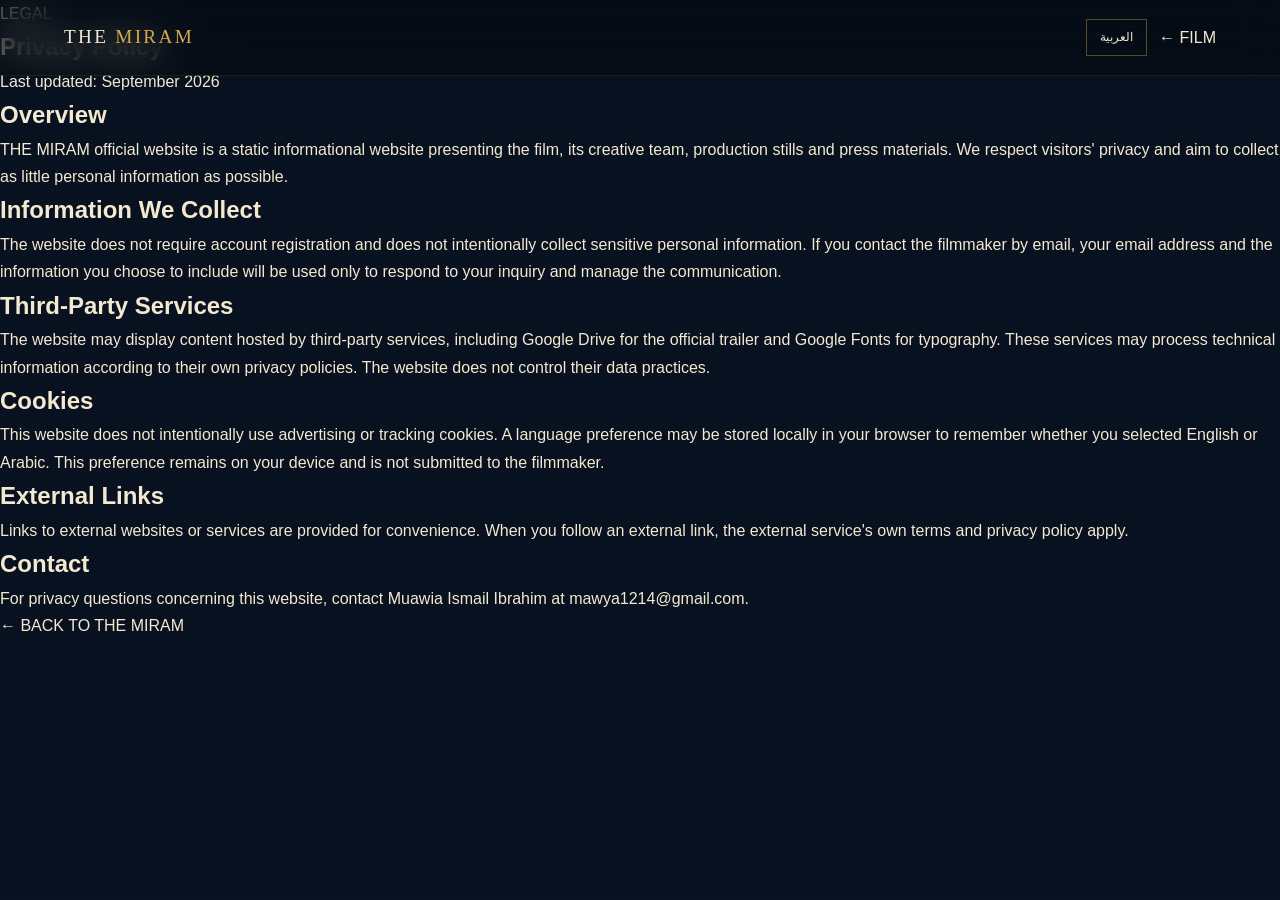
<file: privacy.html>
<!DOCTYPE html><html lang="en" dir="ltr"><head><meta charset="UTF-8"><meta name="viewport" content="width=device-width,initial-scale=1"><meta name="description" content="THE MIRAM privacy policy."><title>Privacy Policy | THE MIRAM</title><link rel="preconnect" href="https://fonts.googleapis.com"><link rel="preconnect" href="https://fonts.gstatic.com" crossorigin><link href="https://fonts.googleapis.com/css2?family=Cinzel:wght@500;600;700&family=Inter:wght@400;500;600;700&family=Noto+Kufi+Arabic:wght@400;500;600;700&display=swap" rel="stylesheet"><link rel="stylesheet" href="style.css"></head><body class="policy"><header class="site-header"><a class="brand" href="index.html">THE <span>MIRAM</span></a><div class="actions"><button id="langBtn">العربية</button><a class="back" href="index.html">← FILM</a></div></header><main><section class="policy-hero"><p class="kicker">LEGAL</p><h1 data-en="Privacy Policy" data-ar="سياسة الخصوصية">Privacy Policy</h1><p class="updated" data-en="Last updated: September 2026" data-ar="آخر تحديث: سبتمبر 2026">Last updated: September 2026</p></section><article class="policy-content"><h2 data-en="Overview" data-ar="نظرة عامة">Overview</h2><p data-en="THE MIRAM official website is a static informational website presenting the film, its creative team, production stills and press materials. We respect visitors' privacy and aim to collect as little personal information as possible." data-ar="الموقع الرسمي لفيلم «ميرام» هو موقع معلوماتي ثابت يعرض الفيلم وفريقه الإبداعي وصوراً من الإنتاج ومواد صحفية. نحترم خصوصية الزوار ونهدف إلى جمع أقل قدر ممكن من المعلومات الشخصية.">THE MIRAM official website is a static informational website presenting the film, its creative team, production stills and press materials. We respect visitors' privacy and aim to collect as little personal information as possible.</p><h2 data-en="Information We Collect" data-ar="المعلومات التي نجمعها">Information We Collect</h2><p data-en="The website does not require account registration and does not intentionally collect sensitive personal information. If you contact the filmmaker by email, your email address and the information you choose to include will be used only to respond to your inquiry and manage the communication." data-ar="لا يتطلب الموقع إنشاء حساب ولا يجمع عمداً معلومات شخصية حساسة. إذا تواصلت مع صانع الفيلم عبر البريد الإلكتروني، فسيتم استخدام عنوان بريدك والمعلومات التي تختار إرسالها فقط للرد على استفسارك وإدارة التواصل.">The website does not require account registration and does not intentionally collect sensitive personal information. If you contact the filmmaker by email, your email address and the information you choose to include will be used only to respond to your inquiry and manage the communication.</p><h2 data-en="Third-Party Services" data-ar="خدمات الجهات الخارجية">Third-Party Services</h2><p data-en="The website may display content hosted by third-party services, including Google Drive for the official trailer and Google Fonts for typography. These services may process technical information according to their own privacy policies. The website does not control their data practices." data-ar="قد يعرض الموقع محتوى مستضافاً لدى خدمات تابعة لجهات خارجية، بما في ذلك Google Drive للإعلان الرسمي وGoogle Fonts للخطوط. وقد تعالج هذه الخدمات معلومات تقنية وفق سياسات الخصوصية الخاصة بها. ولا يتحكم الموقع في ممارسات البيانات الخاصة بها.">The website may display content hosted by third-party services, including Google Drive for the official trailer and Google Fonts for typography. These services may process technical information according to their own privacy policies. The website does not control their data practices.</p><h2 data-en="Cookies" data-ar="ملفات تعريف الارتباط">Cookies</h2><p data-en="This website does not intentionally use advertising or tracking cookies. A language preference may be stored locally in your browser to remember whether you selected English or Arabic. This preference remains on your device and is not submitted to the filmmaker." data-ar="لا يستخدم هذا الموقع عمداً ملفات تعريف ارتباط للإعلانات أو التتبع. قد يتم تخزين تفضيل اللغة محلياً في متصفحك لتذكر اختيارك للإنجليزية أو العربية. يبقى هذا التفضيل على جهازك ولا يتم إرساله إلى صانع الفيلم.">This website does not intentionally use advertising or tracking cookies. A language preference may be stored locally in your browser to remember whether you selected English or Arabic. This preference remains on your device and is not submitted to the filmmaker.</p><h2 data-en="External Links" data-ar="الروابط الخارجية">External Links</h2><p data-en="Links to external websites or services are provided for convenience. When you follow an external link, the external service's own terms and privacy policy apply." data-ar="تُوفر الروابط إلى المواقع أو الخدمات الخارجية للتسهيل. عند الانتقال إلى رابط خارجي، تسري شروط وسياسة الخصوصية الخاصة بالخدمة الخارجية.">Links to external websites or services are provided for convenience. When you follow an external link, the external service's own terms and privacy policy apply.</p><h2 data-en="Contact" data-ar="التواصل">Contact</h2><p data-en="For privacy questions concerning this website, contact Muawia Ismail Ibrahim at mawya1214@gmail.com." data-ar="للاستفسارات المتعلقة بخصوصية هذا الموقع، يمكن التواصل مع معاوية إسماعيل إبراهيم عبر البريد: mawya1214@gmail.com.">For privacy questions concerning this website, contact Muawia Ismail Ibrahim at mawya1214@gmail.com.</p><a class="policy-back" href="index.html">← BACK TO THE MIRAM</a></article></main><script src="script.js"></script></body></html>
</file>
<file: style.css>
:root {
    --midnight: #07111f;
    --deep-indigo: #101d35;

    --ivory: #f4e9d0;
    --gold: #d6a84f;
    --amber: #f0b35a;

    --blue: #4d7fa8;
    --sand: #b9a889;

    --white: #ffffff;
    --muted: #aeb8c5;

    --black: #03070d;

    --max-width: 1180px;
    --transition: 0.35s ease;
}


/* =========================
   RESET
========================= */

* {
    margin: 0;
    padding: 0;
    box-sizing: border-box;
}

html {
    scroll-behavior: smooth;
    width: 100%;
    overflow-x: hidden;
}

body {
    width: 100%;
    max-width: 100%;
    min-height: 100vh;

    background: var(--midnight);
    color: var(--ivory);

    font-family: Arial, Helvetica, sans-serif;
    line-height: 1.7;

    overflow-x: hidden;
}

body::before {
    content: "";
    position: fixed;
    inset: 0;

    pointer-events: none;
    z-index: 9998;

    opacity: 0.035;

    background-image:
        repeating-linear-gradient(
            0deg,
            rgba(255,255,255,0.5) 0px,
            transparent 1px,
            transparent 3px
        );
}

a {
    color: inherit;
    text-decoration: none;
}

button {
    font: inherit;
}

img {
    max-width: 100%;
    height: auto;
    display: block;
}

h1,
h2,
h3,
p,
span,
strong,
small,
a {
    max-width: 100%;
}

p {
    overflow-wrap: break-word;
    word-wrap: break-word;
}


/* =========================
   LOADER
========================= */

#loader {
    position: fixed;
    inset: 0;

    background: var(--black);

    z-index: 10000;

    display: flex;
    justify-content: center;
    align-items: center;

    transition:
        opacity 0.8s ease,
        visibility 0.8s ease;
}

#loader.loaded {
    opacity: 0;
    visibility: hidden;
}

.loader-content,
.loader-inner {
    text-align: center;
    width: 90%;
}

.loader-title {
    font-family: Georgia, serif;

    font-size: clamp(2rem, 7vw, 5rem);

    letter-spacing: 0.15em;

    overflow-wrap: break-word;
}

.loader-title span {
    color: var(--gold);
}

.loader-line {
    width: 100px;
    height: 1px;

    background: var(--gold);

    margin: 20px auto;

    animation:
        loaderLine 1.5s infinite alternate;
}

.loader-sub,
.loader-subtitle {
    font-size: 0.65rem;
    letter-spacing: 0.25em;
    color: var(--sand);
}

@keyframes loaderLine {

    from {
        transform: scaleX(0.3);
        opacity: 0.3;
    }

    to {
        transform: scaleX(1);
        opacity: 1;
    }
}


/* =========================
   SCROLL PROGRESS
========================= */

#scrollProgress {
    position: fixed;

    top: 0;
    left: 0;

    height: 3px;
    width: 0;

    background:
        linear-gradient(
            90deg,
            var(--blue),
            var(--gold),
            var(--amber)
        );

    z-index: 10001;
}


/* =========================
   HEADER
========================= */

.site-header {
    position: fixed;

    top: 0;
    left: 0;

    width: 100%;
    height: 76px;

    z-index: 1000;

    display: flex;
    align-items: center;
    justify-content: space-between;

    padding: 0 5%;

    background: rgba(3,7,13,0.45);

    backdrop-filter: blur(18px);
    -webkit-backdrop-filter: blur(18px);

    border-bottom:
        1px solid rgba(214,168,79,0.1);

    transition: var(--transition);
}

.site-header.scrolled {
    background: rgba(7,17,31,0.95);

    box-shadow:
        0 10px 40px rgba(0,0,0,0.3);
}

.brand {
    font-family: Georgia, serif;

    font-size: 1.2rem;

    letter-spacing: 0.12em;

    white-space: nowrap;

    flex-shrink: 0;
}

.brand span {
    color: var(--gold);
}

nav {
    display: flex;

    align-items: center;

    gap: 22px;

    min-width: 0;
}

nav a {
    position: relative;

    font-size: 0.72rem;

    letter-spacing: 0.1em;

    color:
        rgba(244,233,208,0.75);

    transition: var(--transition);

    white-space: nowrap;
}

nav a::after {
    content: "";

    position: absolute;

    left: 0;
    bottom: -8px;

    width: 0;
    height: 1px;

    background: var(--gold);

    transition: var(--transition);
}

nav a:hover,
nav a.active {
    color: var(--ivory);
}

nav a:hover::after,
nav a.active::after {
    width: 100%;
}

.header-actions,
.actions {
    display: flex;

    align-items: center;

    gap: 12px;

    flex-shrink: 0;
}

.language-btn,
#langBtn {
    border:
        1px solid rgba(214,168,79,0.4);

    background: transparent;

    color: var(--ivory);

    padding: 8px 13px;

    cursor: pointer;

    font-size: 0.72rem;

    transition: var(--transition);

    white-space: nowrap;
}

.language-btn:hover,
#langBtn:hover {
    background: var(--gold);
    color: var(--black);
}

.menu-btn,
#menuBtn.menu {
    display: none;

    border: 0;

    background: transparent;

    color: var(--ivory);

    font-size: 1.7rem;

    cursor: pointer;

    line-height: 1;
}


/* =========================
   HERO
========================= */

.hero {
    position: relative;

    min-height: 100svh;

    width: 100%;
    max-width: 100%;

    display: flex;
    align-items: center;

    background:
        linear-gradient(
            90deg,
            rgba(3,7,13,0.9) 0%,
            rgba(3,7,13,0.62) 42%,
            rgba(3,7,13,0.25) 100%
        ),
        url("assets/hero.jpeg");

    background-size: cover;

    background-position:
        center center;

    background-repeat: no-repeat;

    overflow: hidden;
}

.hero-overlay {
    position: absolute;

    inset: 0;

    background:
        linear-gradient(
            180deg,
            rgba(7,17,31,0.25),
            transparent 35%,
            rgba(3,7,13,0.9)
        );

    pointer-events: none;
}

.hero-vignette {
    position: absolute;

    inset: 0;

    box-shadow:
        inset 0 0 180px rgba(0,0,0,0.85);

    pointer-events: none;
}

.hero-content {
    position: relative;

    z-index: 2;

    width: min(
        var(--max-width),
        90%
    );

    max-width: 100%;

    margin: auto;

    padding-top: 80px;

    min-width: 0;
}

.eyebrow {
    color: var(--gold);

    font-size: 0.7rem;

    letter-spacing: 0.28em;

    margin-bottom: 20px;

    overflow-wrap: anywhere;
}


/* IMPORTANT:
   The English film title remains LTR
   even when the website is Arabic.
*/

.hero h1 {
    font-family: Georgia, serif;

    font-size:
        clamp(4rem, 10vw, 9rem);

    font-weight: 400;

    line-height: 0.88;

    letter-spacing: -0.03em;

    text-shadow:
        0 15px 50px rgba(0,0,0,0.7);

    max-width: 100%;

    overflow-wrap: break-word;

    word-break: normal;

    direction: ltr;

    text-align: left;
}

.hero h1 span {
    color: var(--gold);
}

.hero-tagline {
    margin-top: 28px;

    max-width: 750px;

    font-size:
        clamp(0.8rem, 2vw, 1.1rem);

    letter-spacing: 0.25em;

    color: var(--ivory);

    overflow-wrap: break-word;
}

.hero-meta {
    display: flex;

    flex-wrap: wrap;

    gap: 10px 15px;

    align-items: center;

    margin-top: 24px;

    color: var(--sand);

    font-size: 0.68rem;

    letter-spacing: 0.15em;

    max-width: 100%;
}

.hero-meta i {
    width: 3px;
    height: 3px;

    min-width: 3px;

    border-radius: 50%;

    background: var(--gold);
}

.hero-buttons {
    display: flex;

    gap: 14px;

    margin-top: 35px;

    flex-wrap: wrap;

    max-width: 100%;
}

.btn {
    display: inline-flex;

    align-items: center;
    justify-content: center;

    min-height: 48px;

    padding:
        0 24px;

    font-size: 0.7rem;

    letter-spacing: 0.13em;

    transition: var(--transition);

    max-width: 100%;
}

.btn-primary {
    background: var(--gold);

    color: var(--black);
}

.btn-primary:hover {
    background: var(--amber);

    transform: translateY(-3px);

    box-shadow:
        0 12px 35px
        rgba(214,168,79,0.3);
}

.btn-outline,
.btn-secondary {
    border:
        1px solid
        rgba(244,233,208,0.5);

    color: var(--ivory);

    background:
        rgba(0,0,0,0.12);
}

.btn-outline:hover,
.btn-secondary:hover {
    border-color: var(--gold);

    color: var(--gold);

    transform: translateY(-3px);
}

.hero-credit {
    margin-top: 70px;

    font-size: 0.65rem;

    letter-spacing: 0.14em;

    color: var(--sand);

    max-width: 100%;

    overflow-wrap: break-word;
}

.hero-credit strong {
    display: block;

    margin-top: 7px;

    color: var(--ivory);

    font-weight: 500;

    overflow-wrap: break-word;
}

.scroll-indicator,
.hero-scroll {
    position: absolute;

    bottom: 30px;

    right: 5%;

    z-index: 3;

    display: flex;

    align-items: center;

    gap: 15px;

    color: var(--sand);

    font-size: 0.6rem;

    letter-spacing: 0.15em;
}

.scroll-line {
    width: 60px;
    height: 1px;

    background: var(--gold);
}


/* =========================
   SECTIONS
========================= */

.section {
    position: relative;

    padding: 120px 5%;

    width: 100%;

    max-width: 100%;

    overflow: hidden;

    box-sizing: border-box;
}

.container {
    width: min(
        var(--max-width),
        90%
    );

    max-width: 100%;

    margin: auto;
}

.section-heading {
    display: grid;

    grid-template-columns:
        80px 1fr;

    gap: 30px;

    margin-bottom: 70px;

    min-width: 0;
}

.section-number {
    font-family: Georgia, serif;

    font-size: 1rem;

    color: var(--gold);

    letter-spacing: 0.1em;

    padding-top: 8px;
}

.section-label {
    display: block;

    color: var(--gold);

    font-size: 0.65rem;

    letter-spacing: 0.25em;

    margin-bottom: 12px;

    overflow-wrap: break-word;
}

.section-heading h2 {
    font-family: Georgia, serif;

    font-size:
        clamp(2rem, 4vw, 3.7rem);

    font-weight: 400;

    line-height: 1.1;

    max-width: 800px;

    overflow-wrap: break-word;

    word-break: normal;
}


/* =========================
   FILM
========================= */

.film-section {
    background:
        radial-gradient(
            circle at 80% 20%,
            rgba(77,127,168,0.12),
            transparent 30%
        ),
        var(--midnight);
}

.film-grid {
    display: grid;

    grid-template-columns:
        1.35fr 0.65fr;

    gap: 90px;

    min-width: 0;
}

.film-copy,
.film-text {
    max-width: 750px;
    min-width: 0;
}

.film-copy p,
.film-text p {
    color: var(--muted);

    margin-bottom: 22px;

    font-size: 1rem;

    overflow-wrap: break-word;
}

.film-copy .lead,
.film-text .lead {
    font-family: Georgia, serif;

    font-size: 1.45rem;

    color: var(--ivory);

    line-height: 1.5;
}

.film-facts {
    border-top:
        1px solid
        rgba(244,233,208,0.12);

    min-width: 0;
}

.fact {
    display: flex;

    flex-wrap: wrap;

    justify-content: space-between;

    align-items: baseline;

    gap: 8px 20px;

    padding: 18px 0;

    border-bottom:
        1px solid
        rgba(244,233,208,0.12);
}

.fact span,
.fact strong,
.fact small {
    overflow-wrap: break-word;
    min-width: 0;
}

.fact span {
    font-size: 0.62rem;

    color: var(--sand);

    letter-spacing: 0.16em;
}

.fact strong {
    font-size: 0.72rem;

    color: var(--ivory);

    letter-spacing: 0.1em;
}

.fact small {
    font-size: 0.62rem;

    color: var(--sand);

    letter-spacing: 0.14em;

    text-align: right;

    flex: 1 1 auto;
}


/* =========================
   STORY
========================= */

.story-section {
    background: var(--deep-indigo);
}

.story-layout,
.story-content {
    display: grid;

    grid-template-columns: 1fr 1fr;

    gap: 70px;

    align-items: center;

    min-width: 0;
}

.story-intro,
.story-body {
    min-width: 0;
    max-width: 100%;
}

.story-location {
    display: inline-block;

    color: var(--gold);

    font-size: 0.65rem;

    letter-spacing: 0.2em;

    margin-bottom: 15px;
}

.image-button {
    position: relative;

    display: block;

    width: 100%;

    border: 0;

    padding: 0;

    background: none;

    cursor: pointer;

    overflow: hidden;
}

.image-button img {
    width: 100%;

    aspect-ratio: 16/10;

    object-fit: cover;

    transition:
        transform 0.8s ease;
}

.image-button:hover img {
    transform: scale(1.04);
}

.image-expand {
    position: absolute;

    right: 20px;
    bottom: 20px;

    width: 45px;
    height: 45px;

    display: flex;

    justify-content: center;
    align-items: center;

    background:
        rgba(7,17,31,0.8);

    border:
        1px solid
        rgba(214,168,79,0.5);

    color: var(--gold);

    font-size: 1.5rem;
}

.story-quote,
.story-intro h3 {
    font-family: Georgia, serif;

    font-size:
        clamp(1.7rem, 3vw, 2.7rem);

    line-height: 1.3;

    color: var(--gold);

    margin-bottom: 30px;

    overflow-wrap: break-word;
}

.story-text p,
.story-body p {
    color: var(--muted);

    margin-bottom: 20px;

    overflow-wrap: break-word;
}


/* =========================
   GALLERY
========================= */

.gallery-section {
    background: var(--midnight);
}

.gallery-grid {
    display: grid;

    grid-template-columns: 2fr 1fr;

    gap: 20px;

    min-width: 0;
}

.gallery-main,
.gallery-large {
    grid-row: span 2;
}

.gallery-card {
    position: relative;

    border: 0;

    padding: 0;

    overflow: hidden;

    background: var(--black);

    cursor: pointer;

    min-height: 500px;
}

.gallery-card img {
    width: 100%;
    height: 100%;

    object-fit: cover;

    transition:
        transform 0.8s ease;
}

.gallery-card:hover img {
    transform: scale(1.05);
}

.gallery-overlay,
.gallery-caption {
    position: absolute;

    left: 0;
    right: 0;
    bottom: 0;

    padding: 35px;

    background:
        linear-gradient(
            transparent,
            rgba(0,0,0,0.9)
        );

    text-align: left;

    max-width: 100%;
}

.gallery-overlay span,
.gallery-caption span {
    display: block;

    color: var(--gold);

    font-size: 0.7rem;

    letter-spacing: 0.2em;

    overflow-wrap: break-word;
}

.gallery-overlay strong,
.gallery-caption strong {
    display: block;

    margin-top: 7px;

    font-size: 0.7rem;

    letter-spacing: 0.15em;

    overflow-wrap: break-word;
}

.visual-card,
.gallery-placeholder {
    min-height: 240px;

    padding: 35px;

    display: flex;

    align-items: center;
    justify-content: center;

    text-align: center;

    border:
        1px solid
        rgba(244,233,208,0.1);

    background:
        linear-gradient(
            145deg,
            rgba(77,127,168,0.1),
            rgba(214,168,79,0.03)
        );

    transition: var(--transition);
}

.visual-card:hover,
.gallery-placeholder:hover {
    border-color:
        rgba(214,168,79,0.4);

    transform: translateY(-4px);
}

.visual-card > span,
.gallery-placeholder > span {
    color: var(--gold);

    font-size: 0.7rem;

    letter-spacing: 0.15em;

    overflow-wrap: break-word;
}

.visual-card h3 {
    font-family: Georgia, serif;

    font-size: 1.7rem;

    font-weight: 400;

    margin: 30px 0 15px;

    overflow-wrap: break-word;
}

.visual-card p {
    color: var(--muted);

    font-size: 0.9rem;

    overflow-wrap: break-word;
}


/* =========================
   DIRECTOR
========================= */

.director-section {
    background:
        radial-gradient(
            circle at 20% 40%,
            rgba(214,168,79,0.08),
            transparent 35%
        ),
        var(--deep-indigo);
}

.director-layout,
.director-grid {
    display: grid;

    grid-template-columns: 280px 1fr;

    gap: 80px;

    align-items: center;

    min-width: 0;
}

.director-mark,
.director-photo {
    width: 240px;
    height: 240px;

    display: flex;

    align-items: center;
    justify-content: center;

    border:
        1px solid
        rgba(214,168,79,0.4);

    font-family: Georgia, serif;

    font-size: 5rem;

    color: var(--gold);

    background:
        radial-gradient(
            circle,
            rgba(214,168,79,0.15),
            transparent 65%
        );

    box-shadow:
        0 0 70px
        rgba(214,168,79,0.08);

    overflow: hidden;
}

.director-photo img {
    width: 100%;
    height: 100%;
    object-fit: cover;
}

.director-bio,
.director-info {
    max-width: 760px;
    min-width: 0;
}

.director-bio h3,
.director-info h3 {
    font-family: Georgia, serif;

    font-size: 2rem;

    font-weight: 400;

    margin-bottom: 25px;

    overflow-wrap: break-word;
}

.director-role {
    color: var(--gold);

    font-size: 0.68rem;

    letter-spacing: 0.16em;

    margin-bottom: 20px;

    overflow-wrap: break-word;
}

.director-bio p,
.director-info p {
    color: var(--muted);

    margin-bottom: 18px;

    overflow-wrap: break-word;
}

.director-signature {
    margin-top: 25px;

    font-family: Georgia, serif;

    letter-spacing: 0.1em;

    color: var(--gold);

    overflow-wrap: break-word;
}


/* =========================
   MEMBERSHIPS
========================= */

.memberships-section {
    background: var(--midnight);
}

.membership-intro,
.section-intro {
    max-width: 760px;

    color: var(--muted);

    margin:
        -30px 0 50px 110px;

    overflow-wrap: break-word;
}

.membership-grid {
    display: grid;

    grid-template-columns:
        repeat(3, 1fr);

    gap: 20px;

    min-width: 0;
}

.membership-card {
    position: relative;

    min-height: 390px;

    padding: 35px;

    border:
        1px solid
        rgba(244,233,208,0.1);

    background:
        linear-gradient(
            145deg,
            rgba(16,29,53,0.9),
            rgba(7,17,31,0.9)
        );

    transition: var(--transition);

    min-width: 0;
}

.membership-card:hover {
    border-color:
        rgba(214,168,79,0.5);

    transform: translateY(-6px);

    box-shadow:
        0 25px 60px
        rgba(0,0,0,0.3);
}

.membership-number {
    position: absolute;

    top: 20px;
    right: 25px;

    color:
        rgba(244,233,208,0.25);

    font-size: 0.65rem;
}

.membership-logo {
    width: 75px;
    height: 75px;

    display: flex;

    align-items: center;
    justify-content: center;

    border:
        1px solid
        rgba(214,168,79,0.45);

    color: var(--gold);

    font-family: Georgia, serif;

    font-size: 1.1rem;

    margin-bottom: 35px;
}

.membership-card h3 {
    font-family: Georgia, serif;

    font-size: 1.35rem;

    line-height: 1.3;

    font-weight: 400;

    margin-bottom: 15px;

    overflow-wrap: break-word;
}

.membership-card h4 {
    color: var(--muted);

    font-size: 0.85rem;

    font-weight: 400;

    margin-bottom: 12px;

    overflow-wrap: break-word;
}

.membership-status {
    color: var(--gold);

    font-size: 0.6rem;

    letter-spacing: 0.18em;

    overflow-wrap: break-word;
}

.membership-card p {
    color: var(--muted);

    font-size: 0.85rem;

    margin-top: 25px;

    overflow-wrap: break-word;
}


/* =========================
   VIDEO / WATCH
========================= */

.video-wrapper,
.video-container,
.video-frame,
.watch-video,
.trailer-video,
.full-film-video,
.video-block,
.drive-video {
    position: relative;

    width: 100%;
    max-width: 100%;

    aspect-ratio: 16 / 9;

    overflow: hidden;

    background: #000;
}

.video-wrapper iframe,
.video-container iframe,
.video-frame iframe,
.watch-video iframe,
.trailer-video iframe,
.full-film-video iframe,
.video-block iframe,
.drive-video iframe,
#watch iframe {
    display: block;

    width: 100% !important;
    height: 100% !important;

    max-width: 100%;

    border: 0;

    margin: 0;

    aspect-ratio: 16 / 9;
}

.video-title {
    color: var(--gold);

    font-size: 0.7rem;

    letter-spacing: 0.2em;

    margin-bottom: 15px;
}

.watch-note {
    margin-top: 40px;

    color: var(--muted);

    text-align: center;

    overflow-wrap: break-word;
}

iframe {
    max-width: 100%;
}


/* =========================
   PRESS
========================= */

.press-section {
    background: var(--deep-indigo);
}

.press-box {
    padding: 50px;

    display: flex;

    justify-content: space-between;
    align-items: center;

    gap: 40px;

    border:
        1px solid
        rgba(214,168,79,0.2);

    background:
        linear-gradient(
            110deg,
            rgba(214,168,79,0.08),
            rgba(77,127,168,0.08)
        );

    min-width: 0;
}

.press-kicker {
    color: var(--gold);

    font-size: 0.65rem;

    letter-spacing: 0.2em;
}

.press-box h3 {
    max-width: 700px;

    font-family: Georgia, serif;

    font-size:
        clamp(1.5rem, 3vw, 2.5rem);

    font-weight: 400;

    line-height: 1.3;

    margin-top: 12px;

    overflow-wrap: break-word;
}


/* =========================
   CREDITS
========================= */

.credits-section {
    background: var(--midnight);
}

.credits-grid {
    display: grid;

    grid-template-columns:
        repeat(2, 1fr);

    gap: 0 70px;

    min-width: 0;
}

.credit-item {
    padding: 25px 0;

    border-bottom:
        1px solid
        rgba(244,233,208,0.1);

    min-width: 0;
}

.credit-item span {
    display: block;

    color: var(--sand);

    font-size: 0.6rem;

    letter-spacing: 0.16em;

    margin-bottom: 7px;

    overflow-wrap: break-word;
}

.credit-item strong {
    color: var(--ivory);

    font-size: 0.8rem;

    letter-spacing: 0.08em;

    overflow-wrap: break-word;
}

.technology-note {
    margin-top: 60px;

    padding: 30px;

    border-left:
        2px solid
        var(--gold);

    background:
        rgba(214,168,79,0.04);
}

.technology-note span {
    color: var(--gold);

    font-size: 0.65rem;

    letter-spacing: 0.18em;
}

.technology-note p {
    color: var(--muted);

    margin-top: 12px;

    max-width: 850px;

    overflow-wrap: break-word;
}


/* =========================
   CONTACT
========================= */

.contact-section {
    min-height: 65vh;

    display: flex;

    align-items: center;

    text-align: center;

    background:
        radial-gradient(
            circle at center,
            rgba(214,168,79,0.13),
            transparent 45%
        ),
        var(--deep-indigo);
}

.contact-inner {
    max-width: 900px;

    width: 100%;

    margin: auto;

    min-width: 0;
}

.contact-inner h2 {
    font-family: Georgia, serif;

    font-size:
        clamp(2.2rem, 5vw, 4.5rem);

    font-weight: 400;

    line-height: 1.1;

    margin-bottom: 25px;

    overflow-wrap: break-word;
}

.contact-inner p {
    color: var(--muted);

    overflow-wrap: break-word;
}

.contact-name {
    margin-top: 40px;

    color: var(--gold);

    font-size: 0.8rem;

    letter-spacing: 0.2em;

    overflow-wrap: break-word;
}

.contact-role {
    color: var(--sand);

    font-size: 0.65rem;

    letter-spacing: 0.12em;

    margin-top: 8px;

    overflow-wrap: break-word;
}


/* =========================
   FOOTER
========================= */

footer {
    background: var(--black);

    padding:
        45px 5% 25px;

    overflow: hidden;
}

.footer-main {
    max-width: var(--max-width);

    margin: auto;

    display: flex;

    justify-content: space-between;

    gap: 30px;

    padding-bottom: 30px;

    border-bottom:
        1px solid
        rgba(244,233,208,0.1);

    min-width: 0;
}

.footer-brand {
    font-family: Georgia, serif;

    font-size: 1.4rem;

    letter-spacing: 0.12em;

    white-space: nowrap;
}

.footer-brand span {
    color: var(--gold);
}

.footer-credit {
    color: var(--sand);

    font-size: 0.6rem;

    letter-spacing: 0.12em;

    text-align: right;

    overflow-wrap: break-word;
}

.footer-credit strong {
    display: block;

    color: var(--ivory);

    margin-top: 6px;

    overflow-wrap: break-word;
}

.footer-bottom {
    max-width: var(--max-width);

    margin:
        20px auto 0;

    display: flex;

    justify-content: space-between;

    gap: 20px;

    color:
        rgba(174,184,197,0.6);

    font-size: 0.58rem;

    letter-spacing: 0.1em;

    min-width: 0;
}


/* =========================
   BACK TO TOP
========================= */

#backToTop {
    position: fixed;

    right: 25px;
    bottom: 25px;

    width: 45px;
    height: 45px;

    border:
        1px solid
        rgba(214,168,79,0.4);

    background:
        rgba(7,17,31,0.9);

    color: var(--gold);

    cursor: pointer;

    opacity: 0;
    visibility: hidden;

    transition: var(--transition);

    z-index: 900;
}

#backToTop.visible {
    opacity: 1;
    visibility: visible;
}

#backToTop:hover {
    background: var(--gold);

    color: var(--black);
}


/* =========================
   LIGHTBOX
========================= */

#lightbox {
    position: fixed;

    inset: 0;

    display: flex;

    justify-content: center;
    align-items: center;

    background:
        rgba(0,0,0,0.94);

    z-index: 9999;

    opacity: 0;
    visibility: hidden;

    transition: var(--transition);

    padding: 20px;
}

#lightbox.active {
    opacity: 1;
    visibility: visible;
}

#lightboxImage {
    max-width: 95%;
    max-height: 85vh;

    width: auto;
    height: auto;

    object-fit: contain;

    box-shadow:
        0 30px 100px
        rgba(0,0,0,0.7);
}

#lightboxClose {
    position: absolute;

    top: 25px;
    right: 30px;

    border: 0;

    background: none;

    color: white;

    font-size: 2.5rem;

    cursor: pointer;
}


/* =========================
   REVEAL
========================= */

.reveal {
    opacity: 0;

    transform:
        translateY(30px);

    transition:
        opacity 0.9s ease,
        transform 0.9s ease;
}

.reveal.visible {
    opacity: 1;

    transform:
        translateY(0);
}


/* =========================
   RTL
========================= */

html[dir="rtl"] body {
    font-family:
        Arial,
        Tahoma,
        sans-serif;

    direction: rtl;
}

html[dir="ltr"] body {
    direction: ltr;
}


/* Arabic elements */

html[dir="rtl"] [data-ar] {
    text-align: right;
}


/* Keep English film title LTR */

html[dir="rtl"] .hero h1 {
    direction: ltr;

    text-align: left;
}


/* Hero Arabic content */

html[dir="rtl"] .hero-tagline,
html[dir="rtl"] .hero-credit {
    text-align: right;
}

html[dir="rtl"] .hero-meta {
    justify-content: flex-start;
}


/* Sections */

html[dir="rtl"] .membership-intro,
html[dir="rtl"] .section-intro {
    margin-left: 0;

    margin-right: 110px;
}

html[dir="rtl"] .gallery-overlay,
html[dir="rtl"] .gallery-caption {
    text-align: right;
}

html[dir="rtl"] .footer-credit {
    text-align: left;
}

html[dir="rtl"] .technology-note {
    border-left: 0;

    border-right:
        2px solid
        var(--gold);
}

html[dir="rtl"] .fact strong,
html[dir="rtl"] .fact small {
    text-align: left;
}


/* =========================
   TABLET
========================= */

@media (max-width: 1000px) {

    nav {
        gap: 12px;
    }

    nav a {
        font-size: 0.62rem;
    }

    .membership-grid {
        grid-template-columns: 1fr;
    }

    .membership-card {
        min-height: auto;
    }

    .film-grid {
        gap: 50px;
    }
}


/* =========================
   MOBILE
========================= */

@media (max-width: 800px) {

    .site-header {
        height: 68px;

        padding:
            0 18px;
    }

    .brand {
        font-size: 1rem;

        letter-spacing: 0.08em;
    }

    nav {
        position: fixed;

        top: 68px;

        left: 0;
        right: 0;

        width: 100%;

        display: flex;

        flex-direction: column;

        align-items: flex-start;

        gap: 0;

        padding: 20px 25px;

        background:
            rgba(3,7,13,0.98);

        transform:
            translateY(-120%);

        opacity: 0;

        transition: var(--transition);

        border-bottom:
            1px solid
            rgba(214,168,79,0.15);

        max-height:
            calc(100svh - 68px);

        overflow-y: auto;
    }

    nav.open {
        transform:
            translateY(0);

        opacity: 1;
    }

    nav a {
        width: 100%;

        padding: 11px 0;

        font-size: 0.75rem;

        white-space: normal;

        overflow-wrap: break-word;
    }

    .menu-btn,
    #menuBtn.menu {
        display: block;
    }


    /* HERO MOBILE */

    .hero {
        min-height:
            100svh;

        background-position:
            62% center;
    }

    .hero-content {
        width: 88%;

        padding-top: 85px;

        padding-bottom: 80px;
    }

    .eyebrow {
        font-size: 0.62rem;

        letter-spacing: 0.16em;

        line-height: 1.7;

        max-width: 100%;
    }

    .hero h1 {
        font-size:
            clamp(3rem, 14vw, 4.7rem);

        line-height: 0.88;

        letter-spacing:
            -0.025em;

        max-width: 100%;

        overflow-wrap: normal;

        word-break: normal;
    }

    .hero-tagline {
        max-width: 100%;

        margin-top: 22px;

        font-size: 0.72rem;

        line-height: 1.8;

        letter-spacing:
            0.08em;
    }

    .hero-meta {
        margin-top: 20px;

        gap:
            7px 10px;

        font-size:
            0.58rem;

        line-height: 1.7;

        letter-spacing:
            0.08em;
    }

    .hero-buttons {
        margin-top: 28px;

        width: 100%;

        flex-direction: column;

        align-items: stretch;

        gap: 10px;
    }

    .btn {
        width: 100%;

        min-height: 52px;

        padding:
            0 18px;

        font-size: 0.68rem;

        letter-spacing:
            0.08em;
    }

    .hero-credit {
        margin-top: 38px;

        font-size:
            0.57rem;

        line-height: 1.8;

        letter-spacing:
            0.08em;
    }

    .hero-credit strong {
        margin-top: 5px;

        font-size:
            0.68rem;

        letter-spacing:
            0.06em;
    }

    .scroll-indicator,
    .hero-scroll {
        display: none;
    }


    /* SECTIONS */

    .section {
        padding:
            85px 6%;
    }

    .container {
        width: 88%;
    }

    .section-heading {
        grid-template-columns: 1fr;

        gap: 10px;

        margin-bottom: 45px;
    }

    .section-number {
        padding: 0;
    }

    .section-heading h2 {
        font-size:
            clamp(1.9rem, 8vw, 3rem);

        line-height: 1.2;
    }


    /* GRIDS */

    .film-grid,
    .story-layout,
    .story-content,
    .director-layout,
    .director-grid {
        grid-template-columns: 1fr;

        gap: 45px;
    }

    .director-layout,
    .director-grid {
        align-items: center;
    }

    .director-mark,
    .director-photo {
        width: 180px;
        height: 180px;

        font-size: 3.5rem;

        margin: auto;
    }

    .membership-intro,
    .section-intro {
        margin:
            -30px 0 50px;
    }

    .gallery-grid {
        grid-template-columns: 1fr;
    }

    .gallery-main,
    .gallery-large {
        grid-row: auto;
    }

    .gallery-card {
        min-height: 400px;
    }

    .credits-grid {
        grid-template-columns: 1fr;
    }

    .press-box {
        flex-direction: column;

        align-items: flex-start;

        padding: 35px 25px;
    }

    .footer-main,
    .footer-bottom {
        flex-direction: column;

        align-items: flex-start;

        gap: 20px;
    }

    .footer-credit {
        text-align: left;
    }

    html[dir="rtl"] .footer-credit {
        text-align: right;
    }

    html[dir="rtl"] .fact strong,
    html[dir="rtl"] .fact small {
        text-align: left;
    }
}


/* =========================
   SMALL PHONES
========================= */

@media (max-width: 500px) {

    .site-header {
        padding:
            0 14px;
    }

    .header-actions,
    .actions {
        gap: 7px;
    }

    .language-btn,
    #langBtn {
        padding:
            7px 10px;

        font-size:
            0.68rem;
    }

    .hero {
        background-position:
            64% center;
    }

    .hero-content {
        width: 88%;

        padding-top: 82px;
    }

    .hero h1 {
        font-size:
            clamp(2.8rem, 15vw, 4rem);

        line-height: 0.9;
    }

    .hero-tagline {
        font-size:
            0.67rem;

        letter-spacing:
            0.04em;
    }

    .hero-meta {
        font-size:
            0.55rem;

        gap:
            5px 8px;
    }

    .hero-credit {
        font-size:
            0.53rem;
    }

    .hero-credit strong {
        font-size:
            0.63rem;
    }

    .gallery-card {
        min-height: 300px;
    }

    .visual-card,
    .gallery-placeholder {
        padding: 25px;
    }

    .press-box {
        padding: 30px 22px;
    }

    #backToTop {
        right: 15px;

        bottom: 15px;
    }

    .video-wrapper,
    .video-container,
    .video-frame,
    .watch-video,
    .trailer-video,
    .full-film-video,
    .video-block,
    .drive-video {
        width: 100%;

        aspect-ratio: 16 / 9;
    }

    .video-wrapper iframe,
    .video-container iframe,
    .video-frame iframe,
    .watch-video iframe,
    .trailer-video iframe,
    .full-film-video iframe,
    .video-block iframe,
    .drive-video iframe,
    #watch iframe {
        width: 100% !important;

        height: 100% !important;
    }
}


/* =========================
   VERY SMALL PHONES
========================= */

@media (max-width: 360px) {

    .brand {
        font-size:
            0.85rem;
    }

    .hero-content {
        width: 90%;
    }

    .hero h1 {
        font-size:
            2.7rem;
    }

    .hero-meta {
        font-size:
            0.5rem;
    }

    .btn {
        min-height:
            48px;
    }
}
/* =========================================================
   FINAL MOBILE + HERO + RTL FIX
   ========================================================= */

/* Prevent every element from creating horizontal overflow */
html,
body {
    width: 100%;
    max-width: 100%;
    overflow-x: hidden;
}

*,
*::before,
*::after {
    max-width: 100%;
}

/* =========================================================
   HERO - DESKTOP SAFETY
   ========================================================= */

.hero {
    width: 100%;
    max-width: 100%;
    overflow: hidden;
}

.hero-content {
    width: min(var(--max-width), 90%);
    max-width: 100%;
    min-width: 0;
}

.hero h1,
.hero-tagline,
.hero-meta,
.hero-credit,
.eyebrow {
    max-width: 100%;
    min-width: 0;
    overflow-wrap: break-word;
    word-break: normal;
}

/* =========================================================
   MOBILE HERO
   ========================================================= */

@media (max-width: 800px) {

    .hero {
        min-height: 100svh;
        width: 100%;
        overflow: hidden;

        background-position: 60% center;
    }

    .hero-content {
        width: calc(100% - 40px);
        max-width: 620px;
        margin-left: auto;
        margin-right: auto;

        padding-top: 90px;
        padding-bottom: 80px;

        min-width: 0;
    }

    .hero h1 {
        width: 100%;
        max-width: 100%;

        font-size: clamp(3rem, 14vw, 5rem);

        line-height: 0.95;
        letter-spacing: -0.025em;

        overflow-wrap: normal;
        word-break: normal;
    }

    .hero-tagline {
        width: 100%;
        max-width: 100%;

        margin-top: 22px;

        font-size: clamp(0.75rem, 3.2vw, 1rem);

        line-height: 1.8;

        letter-spacing: 0.08em;

        overflow-wrap: break-word;
    }

    .hero-meta {
        width: 100%;
        max-width: 100%;

        display: flex;
        flex-wrap: wrap;

        gap: 7px 10px;

        margin-top: 20px;

        line-height: 1.7;
    }

    .hero-meta span {
        white-space: normal;
    }

    .hero-buttons {
        width: 100%;
        max-width: 100%;

        display: flex;
        flex-direction: column;

        align-items: stretch;

        gap: 12px;

        margin-top: 30px;
    }

    .hero-buttons .btn {
        width: 100%;
        max-width: 100%;
        min-width: 0;

        min-height: 54px;

        padding-left: 18px;
        padding-right: 18px;

        text-align: center;

        white-space: normal;

        overflow-wrap: break-word;
    }

    .hero-credit {
        width: 100%;
        max-width: 100%;

        margin-top: 40px;

        line-height: 1.8;

        overflow-wrap: break-word;
    }

    .hero-credit strong {
        max-width: 100%;

        overflow-wrap: break-word;
    }

    .scroll-indicator,
    .hero-scroll {
        display: none;
    }
}


/* =========================================================
   SMALL PHONES
   ========================================================= */

@media (max-width: 500px) {

    .hero-content {
        width: calc(100% - 30px);
        max-width: 100%;

        padding-top: 88px;
        padding-bottom: 70px;
    }

    .eyebrow {
        font-size: 0.58rem;

        letter-spacing: 0.12em;

        line-height: 1.8;
    }

    .hero h1 {
        font-size: clamp(2.8rem, 16vw, 4.2rem);

        line-height: 0.92;

        letter-spacing: -0.025em;
    }

    .hero-tagline {
        font-size: 0.72rem;

        line-height: 1.9;

        letter-spacing: 0.04em;
    }

    .hero-meta {
        font-size: 0.62rem;

        gap: 5px 8px;

        letter-spacing: 0.08em;
    }

    .hero-buttons {
        margin-top: 25px;
    }

    .hero-buttons .btn {
        min-height: 56px;

        font-size: 0.72rem;

        letter-spacing: 0.04em;
    }

    .hero-credit {
        margin-top: 35px;

        font-size: 0.58rem;

        letter-spacing: 0.08em;
    }
}


/* =========================================================
   RTL MOBILE
   ========================================================= */

html[dir="rtl"] body {
    direction: rtl;

    font-family:
        "Noto Kufi Arabic",
        Tahoma,
        Arial,
        sans-serif;
}

html[dir="rtl"] .hero-content {
    direction: rtl;
    text-align: right;
}

html[dir="rtl"] .hero h1 {
    text-align: right;

    /* Arabic and English title can coexist safely */
    unicode-bidi: plaintext;
}

html[dir="rtl"] .hero-tagline {
    text-align: right;
}

html[dir="rtl"] .hero-meta {
    justify-content: flex-start;
    direction: rtl;
}

html[dir="rtl"] .hero-buttons {
    align-items: stretch;
}

html[dir="rtl"] .hero-credit {
    text-align: right;
}

html[dir="rtl"] .hero-credit strong {
    text-align: right;
}


/* =========================================================
   LTR MOBILE
   ========================================================= */

html[dir="ltr"] body {
    direction: ltr;
}

html[dir="ltr"] .hero-content {
    direction: ltr;
    text-align: left;
}

html[dir="ltr"] .hero h1 {
    text-align: left;
}

html[dir="ltr"] .hero-tagline {
    text-align: left;
}

html[dir="ltr"] .hero-meta {
    justify-content: flex-start;
    direction: ltr;
}

html[dir="ltr"] .hero-credit {
    text-align: left;
}


/* =========================================================
   LONG SECTION HEADINGS
   ========================================================= */

.section-heading {
    min-width: 0;
}

.section-heading h2 {
    min-width: 0;
    max-width: 100%;

    overflow-wrap: break-word;
    word-break: normal;
}

.section-label {
    max-width: 100%;

    overflow-wrap: break-word;
}


/* =========================================================
   RTL SECTION HEADINGS
   ========================================================= */

html[dir="rtl"] .section-heading {
    direction: rtl;
    text-align: right;
}

html[dir="rtl"] .section-heading h2,
html[dir="rtl"] .section-label {
    text-align: right;
}


/* =========================================================
   MOBILE SECTION FIX
   ========================================================= */

@media (max-width: 500px) {

    .section-heading {
        width: 100%;
        max-width: 100%;

        grid-template-columns: 1fr;

        gap: 8px;

        margin-bottom: 40px;
    }

    .section-heading h2 {
        width: 100%;
        max-width: 100%;

        font-size: clamp(1.8rem, 9vw, 3rem);

        line-height: 1.25;

        overflow-wrap: break-word;
    }

    .section-label {
        font-size: 0.58rem;

        letter-spacing: 0.12em;

        line-height: 1.8;
    }
}


/* =========================================================
   MOBILE VIDEO
   ========================================================= */

.video-wrapper,
.video-container,
.full-film,
.trailer,
.watch-video,
.video-block,
.drive-video {
    width: 100%;
    max-width: 100%;
    min-width: 0;
}

.video-wrapper iframe,
.video-container iframe,
.full-film iframe,
.trailer iframe,
.watch-video iframe,
.video-block iframe,
.drive-video iframe {
    display: block;

    width: 100%;
    max-width: 100%;

    border: 0;
}


/* =========================================================
   SAFE RESPONSIVE IFRAME
   ========================================================= */

@media (max-width: 800px) {

    iframe {
        max-width: 100%;
    }

    .video-wrapper,
    .video-container,
    .full-film,
    .trailer,
    .watch-video,
    .video-block,
    .drive-video {
        overflow: hidden;
    }
}


/* =========================================================
   GENERAL MOBILE TEXT SAFETY
   ========================================================= */

@media (max-width: 500px) {

    p,
    h1,
    h2,
    h3,
    h4,
    span,
    strong,
    small,
    a,
    button {
        max-width: 100%;
    }

    p {
        overflow-wrap: break-word;
    }

    .film-copy,
    .film-text,
    .story-text,
    .story-body,
    .director-bio,
    .director-info,
    .membership-card,
    .press-box,
    .technology-note,
    .contact-inner {
        min-width: 0;
        max-width: 100%;
    }

    .membership-card h3,
    .press-box h3,
    .director-bio h3,
    .director-info h3,
    .visual-card h3 {
        overflow-wrap: break-word;
    }

    .fact {
        flex-wrap: wrap;
    }

    .fact small {
        text-align: left;
        flex-basis: 100%;
    }

    html[dir="rtl"] .fact small {
        text-align: right;
    }
}


/* =========================================================
   HEADER MOBILE - PREVENT CLIPPING
   ========================================================= */

@media (max-width: 800px) {

    .site-header {
        width: 100%;
        max-width: 100%;

        padding-left: 15px;
        padding-right: 15px;

        gap: 10px;
    }

    .brand {
        min-width: 0;

        font-size: 1rem;

        letter-spacing: 0.08em;

        overflow: hidden;
        text-overflow: ellipsis;
    }

    .header-actions,
    .actions {
        flex-shrink: 0;

        gap: 7px;
    }

    .language-btn,
    #langBtn {
        padding: 7px 10px;

        white-space: nowrap;
    }

    .menu-btn,
    #menuBtn.menu {
        flex-shrink: 0;
    }

}


/* =========================================================
   RTL HEADER
   ========================================================= */

html[dir="rtl"] .site-header {
    direction: rtl;
}

html[dir="rtl"] .header-actions,
html[dir="rtl"] .actions {
    direction: ltr;
}


/* =========================================================
   HARD HORIZONTAL OVERFLOW PROTECTION
   ========================================================= */

@media (max-width: 800px) {

    .hero *,
    .section *,
    footer * {
        max-width: 100%;
    }

    .hero-content,
    .container {
        overflow: visible;
    }

}


/* =========================================================
   CREDITS (actual markup uses .credit-row, not .credit-item)
   ========================================================= */

.credit-row {
    display: flex;

    flex-wrap: wrap;

    justify-content: space-between;

    align-items: baseline;

    gap: 8px 20px;

    padding: 16px 0;

    border-bottom:
        1px solid
        rgba(244,233,208,0.1);

    min-width: 0;
}

.credit-row span {
    color: var(--sand);

    font-size: 0.62rem;

    letter-spacing: 0.14em;

    min-width: 0;

    overflow-wrap: break-word;
}

.credit-row strong {
    color: var(--ivory);

    font-size: 0.8rem;

    letter-spacing: 0.05em;

    min-width: 0;

    overflow-wrap: break-word;

    text-align: right;
}

html[dir="rtl"] .credit-row strong {
    text-align: left;
}


/* =========================================================
   PRESS (actual markup uses .press-content, not .press-box)
   ========================================================= */

.press-content {
    max-width: 780px;

    min-width: 0;
}

.press-content h2 {
    font-family: Georgia, serif;

    font-size: clamp(1.8rem, 4vw, 3rem);

    font-weight: 400;

    line-height: 1.25;

    margin: 15px 0 22px;

    overflow-wrap: break-word;
}

.press-content p {
    color: var(--muted);

    overflow-wrap: break-word;
}


/* =========================================================
   CONTACT (actual markup uses .contact-grid / .contact-main
   / .contact-label / .contact-links)
   ========================================================= */

.contact-grid {
    display: flex;

    flex-wrap: wrap;

    justify-content: space-between;

    gap: 40px;

    min-width: 0;
}

.contact-main {
    min-width: 0;

    max-width: 500px;
}

.contact-label {
    color: var(--gold);

    font-size: 0.65rem;

    letter-spacing: 0.2em;

    margin-bottom: 12px;

    overflow-wrap: break-word;
}

.contact-main h3 {
    font-family: Georgia, serif;

    font-size: 1.8rem;

    font-weight: 400;

    margin-bottom: 10px;

    overflow-wrap: break-word;
}

.contact-main p {
    color: var(--muted);

    overflow-wrap: break-word;
}

.contact-links {
    display: flex;

    flex-direction: column;

    align-items: flex-start;

    gap: 14px;

    min-width: 0;
}

.contact-links a {
    color: var(--ivory);

    font-size: 0.85rem;

    letter-spacing: 0.03em;

    padding-bottom: 6px;

    border-bottom:
        1px solid
        rgba(244,233,208,0.15);

    max-width: 100%;

    overflow-wrap: break-word;

    word-break: break-word;

    transition: var(--transition);
}

.contact-links a:hover {
    color: var(--gold);

    border-color: var(--gold);
}

html[dir="rtl"] .contact-links {
    align-items: flex-end;
}


/* =========================================================
   FOOTER (actual markup: .site-footer > .footer-brand, p,
   .footer-line, .footer-bottom)
   ========================================================= */

.site-footer {
    text-align: center;
}

.site-footer .footer-brand {
    font-family: Georgia, serif;

    font-size: 1.3rem;

    letter-spacing: 0.12em;

    justify-content: center;
}

.site-footer > p {
    color: var(--muted);

    font-size: 0.75rem;

    letter-spacing: 0.15em;

    margin-top: 12px;

    overflow-wrap: break-word;
}

.footer-line {
    width: 60px;
    height: 1px;

    background: var(--gold);

    margin: 25px auto;
}

.site-footer .footer-bottom {
    max-width: var(--max-width);

    margin: 0 auto;

    display: flex;

    flex-wrap: wrap;

    justify-content: center;

    gap: 8px 20px;

    color:
        rgba(174,184,197,0.6);

    font-size: 0.58rem;

    letter-spacing: 0.1em;

    min-width: 0;
}


/* =========================================================
   MOBILE: CREDITS / PRESS / CONTACT / FOOTER
   ========================================================= */

@media (max-width: 800px) {

    .contact-grid {
        flex-direction: column;

        gap: 35px;
    }

    .contact-main {
        max-width: 100%;
    }

    .credit-row {
        padding: 14px 0;
    }
}
</file>
